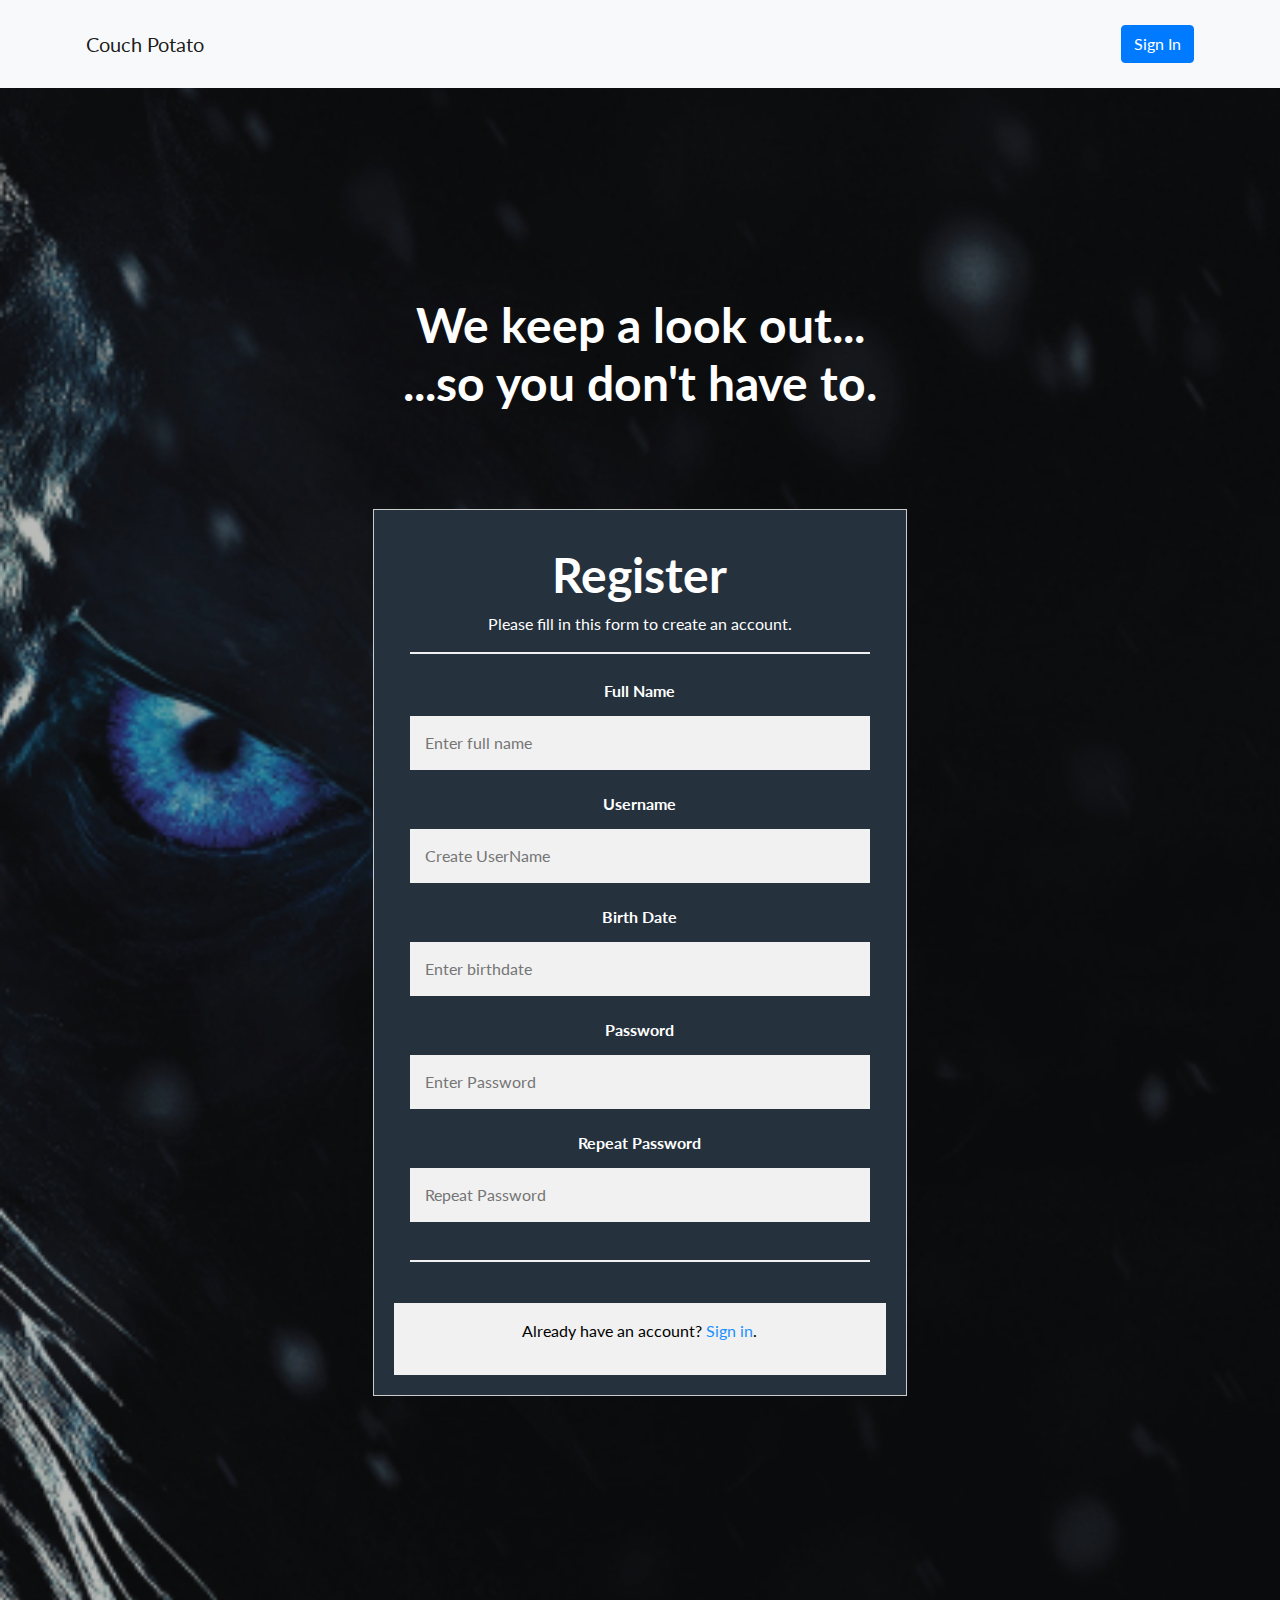
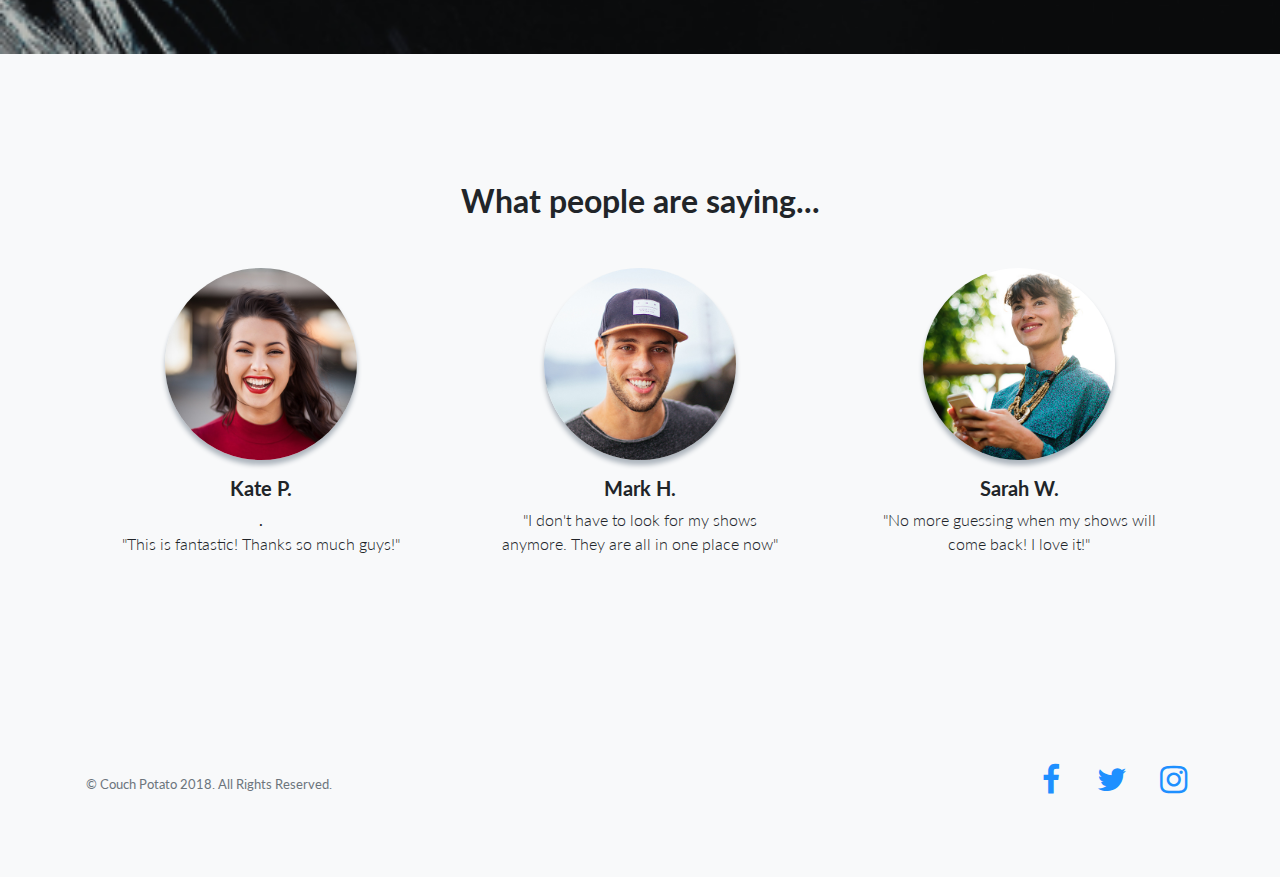
<file: view/index.html>
<!DOCTYPE html>
<html lang="en">

  <head>

    <meta charset="utf-8">
    <meta name="viewport" content="width=device-width, initial-scale=1, shrink-to-fit=no">
    <meta name="description" content="">
    <meta name="author" content="">

    <title>Landing Page - Start Bootstrap Theme</title>

    <!-- Bootstrap core CSS -->
    <link href="vendor/bootstrap/css/bootstrap.min.css" rel="stylesheet">

    <!-- Custom fonts for this template -->
    <link href="vendor/font-awesome/css/font-awesome.min.css" rel="stylesheet" type="text/css">
    <link href="vendor/simple-line-icons/css/simple-line-icons.css" rel="stylesheet" type="text/css">
    <link href="https://fonts.googleapis.com/css?family=Lato:300,400,700,300italic,400italic,700italic" rel="stylesheet" type="text/css">

    <!-- Custom styles for this template -->
    <link href="css/landing-page.min.css" rel="stylesheet">

    <link rel="stylesheet" href="css/landing-page.css"> 
    
  </head>

  <body>

    <!-- Navigation -->
    <nav class="navbar navbar-light bg-light static-top">
      <div class="container">
        <a class="navbar-brand" href="#">Couch Potato</a>
        <a class="btn btn-primary" href="#">Sign In</a>
      </div>
    </nav>

    <!-- Masthead -->
    <header class="masthead text-white text-center">
      <div class="overlay"></div>
      <div class="container">
        <div class="row">
          <div class="col-xl-9 mx-auto">
            <h1 class="mb-5">We keep a look out... 
              <br> ...so you don't have to. </h1>
          </div>
          <div class="col-md-10 col-lg-8 col-xl-7 mx-auto">
              <form action="action_page.php" style="border:1px solid #ccc">
                  <div class="container">
                    <h1>Register</h1>
                    <p>Please fill in this form to create an account.</p>
                    <hr>
                
                    <label for="fullName"><b>Full Name</b></label>
                    <input type="text" placeholder="Enter full name" name="fullName" required>

                    <label for="userName"><b>Username</b></label>
                    <input type="text" placeholder="Create UserName" name="userName" required>

                    <label for="birthDate"><b>Birth Date</b></label>
                    <input type="text" placeholder="Enter birthdate " name="userName" required>
                
                    <label for="psw"><b>Password</b></label>
                    <input type="password" placeholder="Enter Password" name="psw" required>
                
                    <label for="psw-repeat"><b>Repeat Password</b></label>
                    <input type="password" placeholder="Repeat Password" name="psw-repeat" required>
                    <hr>
              
                  </div>
                
                  <div class="container signin">
                    <p>Already have an account? <a href="#">Sign in</a>.</p>
                  </div>
                </form> 
                      </div>


                  <!-- <input type="email" class="form-control form-control-lg" placeholder="Enter your email...">
                </div>
                <div class="col-12 col-md-3">
                  <button type="submit" class="btn btn-block btn-lg btn-primary">Sign up!</button> -->
                </div>
              </div>
            </form>
          </div>
        </div>
      </div>
    </header>

    <!-- Icons Grid
    <section class="features-icons bg-light text-center">
      <div class="container">
        <div class="row">
          <div class="col-lg-4">
            <div class="features-icons-item mx-auto mb-5 mb-lg-0 mb-lg-3">
              <div class="features-icons-icon d-flex">
                <i class="icon-screen-desktop m-auto text-primary"></i>
              </div>
              <h3>Fully Responsive</h3>
              <p class="lead mb-0">This theme will look great on any device, no matter the size!</p>
            </div>
          </div>
          <div class="col-lg-4">
            <div class="features-icons-item mx-auto mb-5 mb-lg-0 mb-lg-3">
              <div class="features-icons-icon d-flex">
                <i class="icon-layers m-auto text-primary"></i>
              </div>
              <h3>Bootstrap 4 Ready</h3>
              <p class="lead mb-0">Featuring the latest build of the new Bootstrap 4 framework!</p>
            </div>
          </div>
          <div class="col-lg-4">
            <div class="features-icons-item mx-auto mb-0 mb-lg-3">
              <div class="features-icons-icon d-flex">
                <i class="icon-check m-auto text-primary"></i>
              </div>
              <h3>Easy to Use</h3>
              <p class="lead mb-0">Ready to use with your own content, or customize the source files!</p>
            </div>
          </div>
        </div>
      </div>
    </section>

    <!-- Image Showcases -->
    <!-- <section class="showcase">
      <div class="container-fluid p-0">
        <div class="row no-gutters">

          <div class="col-lg-6 order-lg-2 text-white showcase-img" style="background-image: url('img/bg-showcase-1.jpg');"></div>
          <div class="col-lg-6 order-lg-1 my-auto showcase-text">
            <h2>Fully Responsive Design</h2>
            <p class="lead mb-0">When you use a theme created by Start Bootstrap, you know that the theme will look great on any device, whether it's a phone, tablet, or desktop the page will behave responsively!</p>
          </div>
        </div>
        <div class="row no-gutters">
          <div class="col-lg-6 text-white showcase-img" style="background-image: url('img/bg-showcase-2.jpg');"></div>
          <div class="col-lg-6 my-auto showcase-text">
            <h2>Updated For Bootstrap 4</h2>
            <p class="lead mb-0">Newly improved, and full of great utility classes, Bootstrap 4 is leading the way in mobile responsive web development! All of the themes on Start Bootstrap are now using Bootstrap 4!</p>
          </div>
        </div>
        <div class="row no-gutters">
          <div class="col-lg-6 order-lg-2 text-white showcase-img" style="background-image: url('img/bg-showcase-3.jpg');"></div>
          <div class="col-lg-6 order-lg-1 my-auto showcase-text">
            <h2>Easy to Use &amp; Customize</h2>
            <p class="lead mb-0">Landing Page is just HTML and CSS with a splash of SCSS for users who demand some deeper customization options. Out of the box, just add your content and images, and your new landing page will be ready to go!</p>
          </div>
        </div>
      </div>
    </section> -->

    <!-- Testimonials -->
    <section class="testimonials text-center bg-light">
      <div class="container">
        <h2 class="mb-5">What people are saying...</h2>
        <div class="row">
          <div class="col-lg-4">
            <div class="testimonial-item mx-auto mb-5 mb-lg-0">
              <img class="img-fluid rounded-circle mb-3" src="img/testimonials-1.jpg" alt="">
              <h5>Kate P. </h5> .</h5>
              <p class="font-weight-light mb-0">"This is fantastic! Thanks so much guys!"</p>
            </div>
          </div>
          <div class="col-lg-4">
            <div class="testimonial-item mx-auto mb-5 mb-lg-0">
              <img class="img-fluid rounded-circle mb-3" src="img/testimonials-2.jpg" alt="">
              <h5>Mark H.</h5>
              <p class="font-weight-light mb-0">"I don't have to look for my shows anymore. They are all in one place now"</p>
            </div>
          </div>
          <div class="col-lg-4">
            <div class="testimonial-item mx-auto mb-5 mb-lg-0">
              <img class="img-fluid rounded-circle mb-3" src="img/testimonials-3.jpg" alt="">
              <h5>Sarah	W.</h5>
              <p class="font-weight-light mb-0">"No more guessing when my shows will come back! I love it!"</p>
            </div>
          </div>
        </div>
      </div>
    </section>

    <!-- Call to Action
    <section class="call-to-action text-white text-center">
      <div class="overlay"></div>
      <div class="container">
        <div class="row">
          <div class="col-xl-9 mx-auto">
            <h2 class="mb-4">Ready to get started? Sign up now!</h2>
          </div>
          <div class="col-md-10 col-lg-8 col-xl-7 mx-auto">
            <form>
              <div class="form-row">
                <div class="col-12 col-md-9 mb-2 mb-md-0">
                  <input type="email" class="form-control form-control-lg" placeholder="Enter your email...">
                </div>
                <div class="col-12 col-md-3">
                  <button type="submit" class="btn btn-block btn-lg btn-primary">Sign up!</button>
                </div>
              </div>
            </form>
          </div>
        </div>
      </div>
    </section>// -->

    <!-- Footer -->
    <footer class="footer bg-light">
      <div class="container">
        <div class="row">
          <div class="col-lg-6 h-100 text-center text-lg-left my-auto">
            <ul class="list-inline mb-2">
              <!-- <li class="list-inline-item">
                <a href="#">About</a>
              </li>
              <li class="list-inline-item">&sdot;</li>
              <li class="list-inline-item">
                <a href="#">Contact</a>
              </li>
              <li class="list-inline-item">&sdot;</li>
              <li class="list-inline-item">
                <a href="#">Terms of Use</a>
              </li>
              <li class="list-inline-item">&sdot;</li>
              <li class="list-inline-item">
                <a href="#">Privacy Policy</a>
              </li> -->
            </ul>
            <p class="text-muted small mb-4 mb-lg-0">&copy; Couch Potato 2018. All Rights Reserved.</p>
          </div>
          <div class="col-lg-6 h-100 text-center text-lg-right my-auto">
            <ul class="list-inline mb-0">
              <li class="list-inline-item mr-3">
                <a href="#">
                  <i class="fa fa-facebook fa-2x fa-fw"></i>
                </a>
              </li>
              <li class="list-inline-item mr-3">
                <a href="#">
                  <i class="fa fa-twitter fa-2x fa-fw"></i>
                </a>
              </li>
              <li class="list-inline-item">
                <a href="#">
                  <i class="fa fa-instagram fa-2x fa-fw"></i>
                </a>
              </li>
            </ul>
          </div>
        </div>
      </div>
    </footer>

    <!-- Bootstrap core JavaScript -->
    <script src="vendor/jquery/jquery.min.js"></script>
    <script src="vendor/bootstrap/js/bootstrap.bundle.min.js"></script>

  </body>

</html>
</file>
<file: view/vendor/simple-line-icons/css/simple-line-icons.css>
@font-face {
  font-family: 'simple-line-icons';
  src: url('../fonts/Simple-Line-Icons.eot?v=2.4.0');
  src: url('../fonts/Simple-Line-Icons.eot?v=2.4.0#iefix') format('embedded-opentype'), url('../fonts/Simple-Line-Icons.woff2?v=2.4.0') format('woff2'), url('../fonts/Simple-Line-Icons.ttf?v=2.4.0') format('truetype'), url('../fonts/Simple-Line-Icons.woff?v=2.4.0') format('woff'), url('../fonts/Simple-Line-Icons.svg?v=2.4.0#simple-line-icons') format('svg');
  font-weight: normal;
  font-style: normal;
}
/*
 Use the following CSS code if you want to have a class per icon.
 Instead of a list of all class selectors, you can use the generic [class*="icon-"] selector, but it's slower:
*/
.icon-user,
.icon-people,
.icon-user-female,
.icon-user-follow,
.icon-user-following,
.icon-user-unfollow,
.icon-login,
.icon-logout,
.icon-emotsmile,
.icon-phone,
.icon-call-end,
.icon-call-in,
.icon-call-out,
.icon-map,
.icon-location-pin,
.icon-direction,
.icon-directions,
.icon-compass,
.icon-layers,
.icon-menu,
.icon-list,
.icon-options-vertical,
.icon-options,
.icon-arrow-down,
.icon-arrow-left,
.icon-arrow-right,
.icon-arrow-up,
.icon-arrow-up-circle,
.icon-arrow-left-circle,
.icon-arrow-right-circle,
.icon-arrow-down-circle,
.icon-check,
.icon-clock,
.icon-plus,
.icon-minus,
.icon-close,
.icon-event,
.icon-exclamation,
.icon-organization,
.icon-trophy,
.icon-screen-smartphone,
.icon-screen-desktop,
.icon-plane,
.icon-notebook,
.icon-mustache,
.icon-mouse,
.icon-magnet,
.icon-energy,
.icon-disc,
.icon-cursor,
.icon-cursor-move,
.icon-crop,
.icon-chemistry,
.icon-speedometer,
.icon-shield,
.icon-screen-tablet,
.icon-magic-wand,
.icon-hourglass,
.icon-graduation,
.icon-ghost,
.icon-game-controller,
.icon-fire,
.icon-eyeglass,
.icon-envelope-open,
.icon-envelope-letter,
.icon-bell,
.icon-badge,
.icon-anchor,
.icon-wallet,
.icon-vector,
.icon-speech,
.icon-puzzle,
.icon-printer,
.icon-present,
.icon-playlist,
.icon-pin,
.icon-picture,
.icon-handbag,
.icon-globe-alt,
.icon-globe,
.icon-folder-alt,
.icon-folder,
.icon-film,
.icon-feed,
.icon-drop,
.icon-drawer,
.icon-docs,
.icon-doc,
.icon-diamond,
.icon-cup,
.icon-calculator,
.icon-bubbles,
.icon-briefcase,
.icon-book-open,
.icon-basket-loaded,
.icon-basket,
.icon-bag,
.icon-action-undo,
.icon-action-redo,
.icon-wrench,
.icon-umbrella,
.icon-trash,
.icon-tag,
.icon-support,
.icon-frame,
.icon-size-fullscreen,
.icon-size-actual,
.icon-shuffle,
.icon-share-alt,
.icon-share,
.icon-rocket,
.icon-question,
.icon-pie-chart,
.icon-pencil,
.icon-note,
.icon-loop,
.icon-home,
.icon-grid,
.icon-graph,
.icon-microphone,
.icon-music-tone-alt,
.icon-music-tone,
.icon-earphones-alt,
.icon-earphones,
.icon-equalizer,
.icon-like,
.icon-dislike,
.icon-control-start,
.icon-control-rewind,
.icon-control-play,
.icon-control-pause,
.icon-control-forward,
.icon-control-end,
.icon-volume-1,
.icon-volume-2,
.icon-volume-off,
.icon-calendar,
.icon-bulb,
.icon-chart,
.icon-ban,
.icon-bubble,
.icon-camrecorder,
.icon-camera,
.icon-cloud-download,
.icon-cloud-upload,
.icon-envelope,
.icon-eye,
.icon-flag,
.icon-heart,
.icon-info,
.icon-key,
.icon-link,
.icon-lock,
.icon-lock-open,
.icon-magnifier,
.icon-magnifier-add,
.icon-magnifier-remove,
.icon-paper-clip,
.icon-paper-plane,
.icon-power,
.icon-refresh,
.icon-reload,
.icon-settings,
.icon-star,
.icon-symbol-female,
.icon-symbol-male,
.icon-target,
.icon-credit-card,
.icon-paypal,
.icon-social-tumblr,
.icon-social-twitter,
.icon-social-facebook,
.icon-social-instagram,
.icon-social-linkedin,
.icon-social-pinterest,
.icon-social-github,
.icon-social-google,
.icon-social-reddit,
.icon-social-skype,
.icon-social-dribbble,
.icon-social-behance,
.icon-social-foursqare,
.icon-social-soundcloud,
.icon-social-spotify,
.icon-social-stumbleupon,
.icon-social-youtube,
.icon-social-dropbox,
.icon-social-vkontakte,
.icon-social-steam {
  font-family: 'simple-line-icons';
  speak: none;
  font-style: normal;
  font-weight: normal;
  font-variant: normal;
  text-transform: none;
  line-height: 1;
  /* Better Font Rendering =========== */
  -webkit-font-smoothing: antialiased;
  -moz-osx-font-smoothing: grayscale;
}
.icon-user:before {
  content: "\e005";
}
.icon-people:before {
  content: "\e001";
}
.icon-user-female:before {
  content: "\e000";
}
.icon-user-follow:before {
  content: "\e002";
}
.icon-user-following:before {
  content: "\e003";
}
.icon-user-unfollow:before {
  content: "\e004";
}
.icon-login:before {
  content: "\e066";
}
.icon-logout:before {
  content: "\e065";
}
.icon-emotsmile:before {
  content: "\e021";
}
.icon-phone:before {
  content: "\e600";
}
.icon-call-end:before {
  content: "\e048";
}
.icon-call-in:before {
  content: "\e047";
}
.icon-call-out:before {
  content: "\e046";
}
.icon-map:before {
  content: "\e033";
}
.icon-location-pin:before {
  content: "\e096";
}
.icon-direction:before {
  content: "\e042";
}
.icon-directions:before {
  content: "\e041";
}
.icon-compass:before {
  content: "\e045";
}
.icon-layers:before {
  content: "\e034";
}
.icon-menu:before {
  content: "\e601";
}
.icon-list:before {
  content: "\e067";
}
.icon-options-vertical:before {
  content: "\e602";
}
.icon-options:before {
  content: "\e603";
}
.icon-arrow-down:before {
  content: "\e604";
}
.icon-arrow-left:before {
  content: "\e605";
}
.icon-arrow-right:before {
  content: "\e606";
}
.icon-arrow-up:before {
  content: "\e607";
}
.icon-arrow-up-circle:before {
  content: "\e078";
}
.icon-arrow-left-circle:before {
  content: "\e07a";
}
.icon-arrow-right-circle:before {
  content: "\e079";
}
.icon-arrow-down-circle:before {
  content: "\e07b";
}
.icon-check:before {
  content: "\e080";
}
.icon-clock:before {
  content: "\e081";
}
.icon-plus:before {
  content: "\e095";
}
.icon-minus:before {
  content: "\e615";
}
.icon-close:before {
  content: "\e082";
}
.icon-event:before {
  content: "\e619";
}
.icon-exclamation:before {
  content: "\e617";
}
.icon-organization:before {
  content: "\e616";
}
.icon-trophy:before {
  content: "\e006";
}
.icon-screen-smartphone:before {
  content: "\e010";
}
.icon-screen-desktop:before {
  content: "\e011";
}
.icon-plane:before {
  content: "\e012";
}
.icon-notebook:before {
  content: "\e013";
}
.icon-mustache:before {
  content: "\e014";
}
.icon-mouse:before {
  content: "\e015";
}
.icon-magnet:before {
  content: "\e016";
}
.icon-energy:before {
  content: "\e020";
}
.icon-disc:before {
  content: "\e022";
}
.icon-cursor:before {
  content: "\e06e";
}
.icon-cursor-move:before {
  content: "\e023";
}
.icon-crop:before {
  content: "\e024";
}
.icon-chemistry:before {
  content: "\e026";
}
.icon-speedometer:before {
  content: "\e007";
}
.icon-shield:before {
  content: "\e00e";
}
.icon-screen-tablet:before {
  content: "\e00f";
}
.icon-magic-wand:before {
  content: "\e017";
}
.icon-hourglass:before {
  content: "\e018";
}
.icon-graduation:before {
  content: "\e019";
}
.icon-ghost:before {
  content: "\e01a";
}
.icon-game-controller:before {
  content: "\e01b";
}
.icon-fire:before {
  content: "\e01c";
}
.icon-eyeglass:before {
  content: "\e01d";
}
.icon-envelope-open:before {
  content: "\e01e";
}
.icon-envelope-letter:before {
  content: "\e01f";
}
.icon-bell:before {
  content: "\e027";
}
.icon-badge:before {
  content: "\e028";
}
.icon-anchor:before {
  content: "\e029";
}
.icon-wallet:before {
  content: "\e02a";
}
.icon-vector:before {
  content: "\e02b";
}
.icon-speech:before {
  content: "\e02c";
}
.icon-puzzle:before {
  content: "\e02d";
}
.icon-printer:before {
  content: "\e02e";
}
.icon-present:before {
  content: "\e02f";
}
.icon-playlist:before {
  content: "\e030";
}
.icon-pin:before {
  content: "\e031";
}
.icon-picture:before {
  content: "\e032";
}
.icon-handbag:before {
  content: "\e035";
}
.icon-globe-alt:before {
  content: "\e036";
}
.icon-globe:before {
  content: "\e037";
}
.icon-folder-alt:before {
  content: "\e039";
}
.icon-folder:before {
  content: "\e089";
}
.icon-film:before {
  content: "\e03a";
}
.icon-feed:before {
  content: "\e03b";
}
.icon-drop:before {
  content: "\e03e";
}
.icon-drawer:before {
  content: "\e03f";
}
.icon-docs:before {
  content: "\e040";
}
.icon-doc:before {
  content: "\e085";
}
.icon-diamond:before {
  content: "\e043";
}
.icon-cup:before {
  content: "\e044";
}
.icon-calculator:before {
  content: "\e049";
}
.icon-bubbles:before {
  content: "\e04a";
}
.icon-briefcase:before {
  content: "\e04b";
}
.icon-book-open:before {
  content: "\e04c";
}
.icon-basket-loaded:before {
  content: "\e04d";
}
.icon-basket:before {
  content: "\e04e";
}
.icon-bag:before {
  content: "\e04f";
}
.icon-action-undo:before {
  content: "\e050";
}
.icon-action-redo:before {
  content: "\e051";
}
.icon-wrench:before {
  content: "\e052";
}
.icon-umbrella:before {
  content: "\e053";
}
.icon-trash:before {
  content: "\e054";
}
.icon-tag:before {
  content: "\e055";
}
.icon-support:before {
  content: "\e056";
}
.icon-frame:before {
  content: "\e038";
}
.icon-size-fullscreen:before {
  content: "\e057";
}
.icon-size-actual:before {
  content: "\e058";
}
.icon-shuffle:before {
  content: "\e059";
}
.icon-share-alt:before {
  content: "\e05a";
}
.icon-share:before {
  content: "\e05b";
}
.icon-rocket:before {
  content: "\e05c";
}
.icon-question:before {
  content: "\e05d";
}
.icon-pie-chart:before {
  content: "\e05e";
}
.icon-pencil:before {
  content: "\e05f";
}
.icon-note:before {
  content: "\e060";
}
.icon-loop:before {
  content: "\e064";
}
.icon-home:before {
  content: "\e069";
}
.icon-grid:before {
  content: "\e06a";
}
.icon-graph:before {
  content: "\e06b";
}
.icon-microphone:before {
  content: "\e063";
}
.icon-music-tone-alt:before {
  content: "\e061";
}
.icon-music-tone:before {
  content: "\e062";
}
.icon-earphones-alt:before {
  content: "\e03c";
}
.icon-earphones:before {
  content: "\e03d";
}
.icon-equalizer:before {
  content: "\e06c";
}
.icon-like:before {
  content: "\e068";
}
.icon-dislike:before {
  content: "\e06d";
}
.icon-control-start:before {
  content: "\e06f";
}
.icon-control-rewind:before {
  content: "\e070";
}
.icon-control-play:before {
  content: "\e071";
}
.icon-control-pause:before {
  content: "\e072";
}
.icon-control-forward:before {
  content: "\e073";
}
.icon-control-end:before {
  content: "\e074";
}
.icon-volume-1:before {
  content: "\e09f";
}
.icon-volume-2:before {
  content: "\e0a0";
}
.icon-volume-off:before {
  content: "\e0a1";
}
.icon-calendar:before {
  content: "\e075";
}
.icon-bulb:before {
  content: "\e076";
}
.icon-chart:before {
  content: "\e077";
}
.icon-ban:before {
  content: "\e07c";
}
.icon-bubble:before {
  content: "\e07d";
}
.icon-camrecorder:before {
  content: "\e07e";
}
.icon-camera:before {
  content: "\e07f";
}
.icon-cloud-download:before {
  content: "\e083";
}
.icon-cloud-upload:before {
  content: "\e084";
}
.icon-envelope:before {
  content: "\e086";
}
.icon-eye:before {
  content: "\e087";
}
.icon-flag:before {
  content: "\e088";
}
.icon-heart:before {
  content: "\e08a";
}
.icon-info:before {
  content: "\e08b";
}
.icon-key:before {
  content: "\e08c";
}
.icon-link:before {
  content: "\e08d";
}
.icon-lock:before {
  content: "\e08e";
}
.icon-lock-open:before {
  content: "\e08f";
}
.icon-magnifier:before {
  content: "\e090";
}
.icon-magnifier-add:before {
  content: "\e091";
}
.icon-magnifier-remove:before {
  content: "\e092";
}
.icon-paper-clip:before {
  content: "\e093";
}
.icon-paper-plane:before {
  content: "\e094";
}
.icon-power:before {
  content: "\e097";
}
.icon-refresh:before {
  content: "\e098";
}
.icon-reload:before {
  content: "\e099";
}
.icon-settings:before {
  content: "\e09a";
}
.icon-star:before {
  content: "\e09b";
}
.icon-symbol-female:before {
  content: "\e09c";
}
.icon-symbol-male:before {
  content: "\e09d";
}
.icon-target:before {
  content: "\e09e";
}
.icon-credit-card:before {
  content: "\e025";
}
.icon-paypal:before {
  content: "\e608";
}
.icon-social-tumblr:before {
  content: "\e00a";
}
.icon-social-twitter:before {
  content: "\e009";
}
.icon-social-facebook:before {
  content: "\e00b";
}
.icon-social-instagram:before {
  content: "\e609";
}
.icon-social-linkedin:before {
  content: "\e60a";
}
.icon-social-pinterest:before {
  content: "\e60b";
}
.icon-social-github:before {
  content: "\e60c";
}
.icon-social-google:before {
  content: "\e60d";
}
.icon-social-reddit:before {
  content: "\e60e";
}
.icon-social-skype:before {
  content: "\e60f";
}
.icon-social-dribbble:before {
  content: "\e00d";
}
.icon-social-behance:before {
  content: "\e610";
}
.icon-social-foursqare:before {
  content: "\e611";
}
.icon-social-soundcloud:before {
  content: "\e612";
}
.icon-social-spotify:before {
  content: "\e613";
}
.icon-social-stumbleupon:before {
  content: "\e614";
}
.icon-social-youtube:before {
  content: "\e008";
}
.icon-social-dropbox:before {
  content: "\e00c";
}
.icon-social-vkontakte:before {
  content: "\e618";
}
.icon-social-steam:before {
  content: "\e620";
}
</file>
<file: view/css/landing-page.css>
body {
  font-family: 'Lato', 'Helvetica Neue', Helvetica, Arial, sans-serif;
}

h1,
h2,
h3,
h4,
h5,
h6 {
  font-family: 'Lato', 'Helvetica Neue', Helvetica, Arial, sans-serif;
  font-weight: 700;
}

* {box-sizing: border-box}

/* Add padding to containers */
.container {
  padding: 16px;
}

/* Full-width input fields */
input[type=text], input[type=password] {
  width: 100%;
  padding: 15px;
  margin: 5px 0 22px 0;
  display: inline-block;
  border: none;
  background: #f1f1f1;
}

input[type=text]:focus, input[type=password]:focus {
  background-color: #ddd;
  outline: none;
}

/* Overwrite default styles of hr */
hr {
  border: 1px solid #f1f1f1;
  margin-bottom: 25px;
}

/* Set a style for all buttons */
.registerbtn {
  background-color: #4CAF50;
  color: grey;
  padding: 16px 20px;
  margin: 8px 0;
  border: none;
  cursor: pointer;
  width: 100%;
  opacity: 0.9;
}

.registerbtn:hover {
  opacity:1;
}

/* Add a blue text color to links */
a {
  color: dodgerblue;
}

/* Set a grey background color and center the text of the "sign in" section */
.signin {
  background-color: #f1f1f1;
  color: black;
  text-align: center;
}

form {
  text-align: center;
  margin: 50px;
  padding:20px;
  background: #25313d

}

formGroup {
  text-align: justify;


}

header.masthead {
  position: relative;
  background-color: #343a40;
  background: url("../img/got.jpg") no-repeat center center;
  -webkit-background-size: cover;
  -moz-background-size: cover;
  -o-background-size: cover;
  background-size: cover;
  padding-top: 8rem;
  padding-bottom: 8rem;
}

header.masthead .overlay {
  position: absolute;
  background-color: #212529;
  height: 100%;
  width: 100%;
  top: 0;
  left: 0;
  opacity: 0.3;
}

header.masthead h1 {
  font-size: 2rem;
}

@media (min-width: 768px) {
  header.masthead {
    padding-top: 12rem;
    padding-bottom: 12rem;
  }
  header.masthead h1 {
    font-size: 3rem;
  }
}

.showcase .showcase-text {
  padding: 3rem;
}

.showcase .showcase-img {
  min-height: 30rem;
  background-size: cover;
}

@media (min-width: 768px) {
  .showcase .showcase-text {
    padding: 7rem;
  }
}

.features-icons {
  padding-top: 7rem;
  padding-bottom: 7rem;
}

.features-icons .features-icons-item {
  max-width: 20rem;
}

.features-icons .features-icons-item .features-icons-icon {
  height: 7rem;
}

.features-icons .features-icons-item .features-icons-icon i {
  font-size: 4.5rem;
}

.features-icons .features-icons-item:hover .features-icons-icon i {
  font-size: 5rem;
}

.testimonials {
  padding-top: 7rem;
  padding-bottom: 7rem;
}

.testimonials .testimonial-item {
  max-width: 18rem;
}

.testimonials .testimonial-item img {
  max-width: 12rem;
  box-shadow: 0px 5px 5px 0px #adb5bd;
}

.call-to-action {
  position: relative;
  background-color: #343a40;
  background: url("../img/bg-masthead.jpg") no-repeat center center;
  -webkit-background-size: cover;
  -moz-background-size: cover;
  -o-background-size: cover;
  background-size: cover;
  padding-top: 7rem;
  padding-bottom: 7rem;
}

.call-to-action .overlay {
  position: absolute;
  background-color: #212529;
  height: 100%;
  width: 100%;
  top: 0;
  left: 0;
  opacity: 0.3;
}

footer.footer {
  padding-top: 4rem;
  padding-bottom: 4rem;
}
</file>
<file: view/css/landing-page.min.css>
body{font-family:Lato,'Helvetica Neue',Helvetica,Arial,sans-serif}h1,h2,h3,h4,h5,h6{font-family:Lato,'Helvetica Neue',Helvetica,Arial,sans-serif;font-weight:700}header.masthead{position:relative;background-color:#343a40;background:url(../img/bg-masthead.jpg) no-repeat center center;-webkit-background-size:cover;-moz-background-size:cover;-o-background-size:cover;background-size:cover;padding-top:8rem;padding-bottom:8rem}header.masthead .overlay{position:absolute;background-color:#212529;height:100%;width:100%;top:0;left:0;opacity:.3}header.masthead h1{font-size:2rem}@media (min-width:768px){header.masthead{padding-top:12rem;padding-bottom:12rem}header.masthead h1{font-size:3rem}}.showcase .showcase-text{padding:3rem}.showcase .showcase-img{min-height:30rem;background-size:cover}@media (min-width:768px){.showcase .showcase-text{padding:7rem}}.features-icons{padding-top:7rem;padding-bottom:7rem}.features-icons .features-icons-item{max-width:20rem}.features-icons .features-icons-item .features-icons-icon{height:7rem}.features-icons .features-icons-item .features-icons-icon i{font-size:4.5rem}.features-icons .features-icons-item:hover .features-icons-icon i{font-size:5rem}.testimonials{padding-top:7rem;padding-bottom:7rem}.testimonials .testimonial-item{max-width:18rem}.testimonials .testimonial-item img{max-width:12rem;box-shadow:0 5px 5px 0 #adb5bd}.call-to-action{position:relative;background-color:#343a40;background:url(../img/bg-masthead.jpg) no-repeat center center;-webkit-background-size:cover;-moz-background-size:cover;-o-background-size:cover;background-size:cover;padding-top:7rem;padding-bottom:7rem}.call-to-action .overlay{position:absolute;background-color:#212529;height:100%;width:100%;top:0;left:0;opacity:.3}footer.footer{padding-top:4rem;padding-bottom:4rem}
</file>
